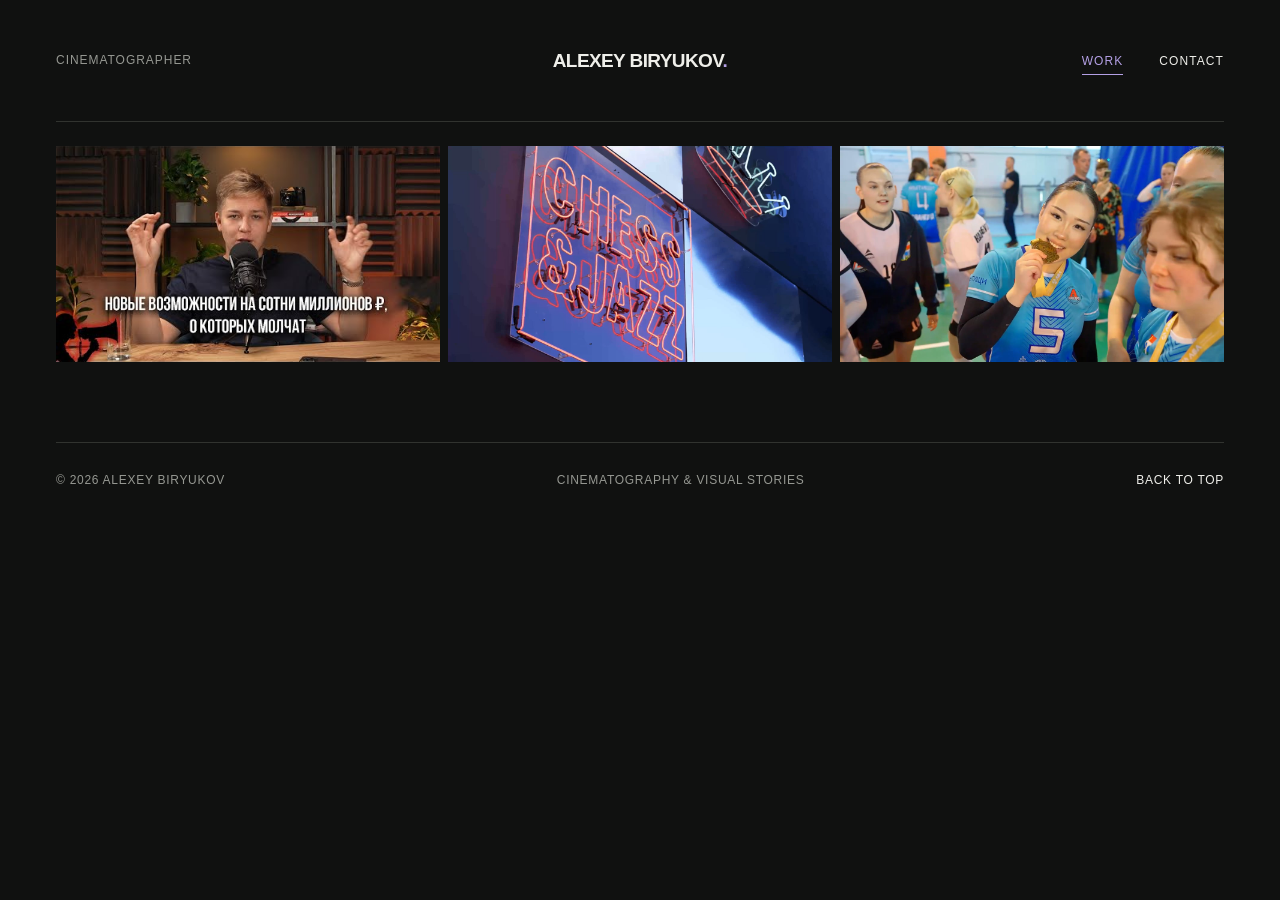
<file: portfolio/index.html>
<!doctype html>
<html lang="en">
<head>
  <meta charset="utf-8">
  <meta name="viewport" content="width=device-width, initial-scale=1">
  <meta name="theme-color" content="#101110">
  <meta name="description" content="Alexey Biryukov — cinematographer. Selected films and visual stories.">
  <title>Alexey Biryukov — Cinematographer</title>
  <link rel="icon" href="assets/favicon.svg" type="image/svg+xml">
  <link rel="stylesheet" href="styles.css?v=20261006-1">
  <script src="script.js?v=20261006-1" defer></script>
</head>
<body>
  <a class="skip-link" href="#work">Skip to work</a>
  <header class="site-header wrap">
    <span class="header-role">CINEMATOGRAPHER</span>
    <a class="wordmark" href="#top" aria-label="Alexey Biryukov — home">ALEXEY BIRYUKOV<span class="wordmark-dot">.</span></a>
    <nav aria-label="Main navigation">
      <a href="#work" aria-current="location">WORK</a>
      <a href="contact.html">CONTACT</a>
    </nav>
  </header>
  <main id="top">
    <section class="work wrap" id="work" aria-labelledby="work-title">
      <h1 class="visually-hidden" id="work-title">Alexey Biryukov — Work</h1>
      <div class="project-grid">
        <article class="project">
          <a class="project-preview" href="https://www.youtube.com/watch?v=fUOPJE0zx6M" data-provider="youtube" data-film="fUOPJE0zx6M" data-title="Новое направление бизнеса на СНГ рынке"  aria-label="Play Новое направление бизнеса на СНГ рынке">
            <img src="assets/ecomartem-business.jpg" alt="Новое направление бизнеса на СНГ рынке — film thumbnail" width="1280" height="720">
            <span class="play-control" aria-hidden="true"><svg viewBox="0 0 24 24"><path d="m9 5 11 7-11 7Z" fill="currentColor"/></svg></span>
            <span class="preview-bottom"><span>Новое направление бизнеса на СНГ рынке</span><span>YouTube</span></span>
          </a>
        </article>
        <article class="project">
          <a class="project-preview" href="https://vimeo.com/1233458488" data-provider="vimeo" data-film="1233458488" data-title="Chess and Jazz Moscow" data-year="2026" data-duration="02:17" aria-label="Play Chess and Jazz Moscow">
            <img src="assets/chess-and-jazz.jpg" alt="Chess and Jazz Moscow — film thumbnail" width="1280" height="720">
            <span class="play-control" aria-hidden="true"><svg viewBox="0 0 24 24"><path d="m9 5 11 7-11 7Z" fill="currentColor"/></svg></span>
            <span class="preview-bottom"><span>Chess and Jazz Moscow</span><span>02:17</span></span>
          </a>
        </article>
        <article class="project">
          <a class="project-preview" href="https://vimeo.com/1233450452" data-provider="vimeo" data-film="1233450452" data-title="Volleyball DLVL" data-year="2026" data-duration="04:27" aria-label="Play Volleyball DLVL">
            <img src="assets/volleyball-dlvl.jpg" alt="Volleyball DLVL — film thumbnail" width="1280" height="720">
            <span class="play-control" aria-hidden="true"><svg viewBox="0 0 24 24"><path d="m9 5 11 7-11 7Z" fill="currentColor"/></svg></span>
            <span class="preview-bottom"><span>Volleyball DLVL</span><span>04:27</span></span>
          </a>
        </article>
      </div>
    </section>
  </main>
  <footer class="site-footer wrap"><span>© <span id="year">2026</span> ALEXEY BIRYUKOV</span><span>CINEMATOGRAPHY & VISUAL STORIES</span><a href="#top">BACK TO TOP</a></footer>
  <dialog class="film-dialog" aria-labelledby="film-title">
    <div class="dialog-header"><h2 id="film-title">Новое направление бизнеса на СНГ рынке</h2><button class="close-film" type="button" aria-label="Close film">CLOSE <span aria-hidden="true">×</span></button></div>
    <div class="player-shell"><p class="player-loading" role="status">Loading film…</p><div id="player-mount"></div></div>
    <div class="dialog-footer"><span>YouTube</span><a href="https://www.youtube.com/watch?v=fUOPJE0zx6M" target="_blank" rel="noopener noreferrer">Watch on YouTube</a></div>
  </dialog>
</body>
</html>
</file>
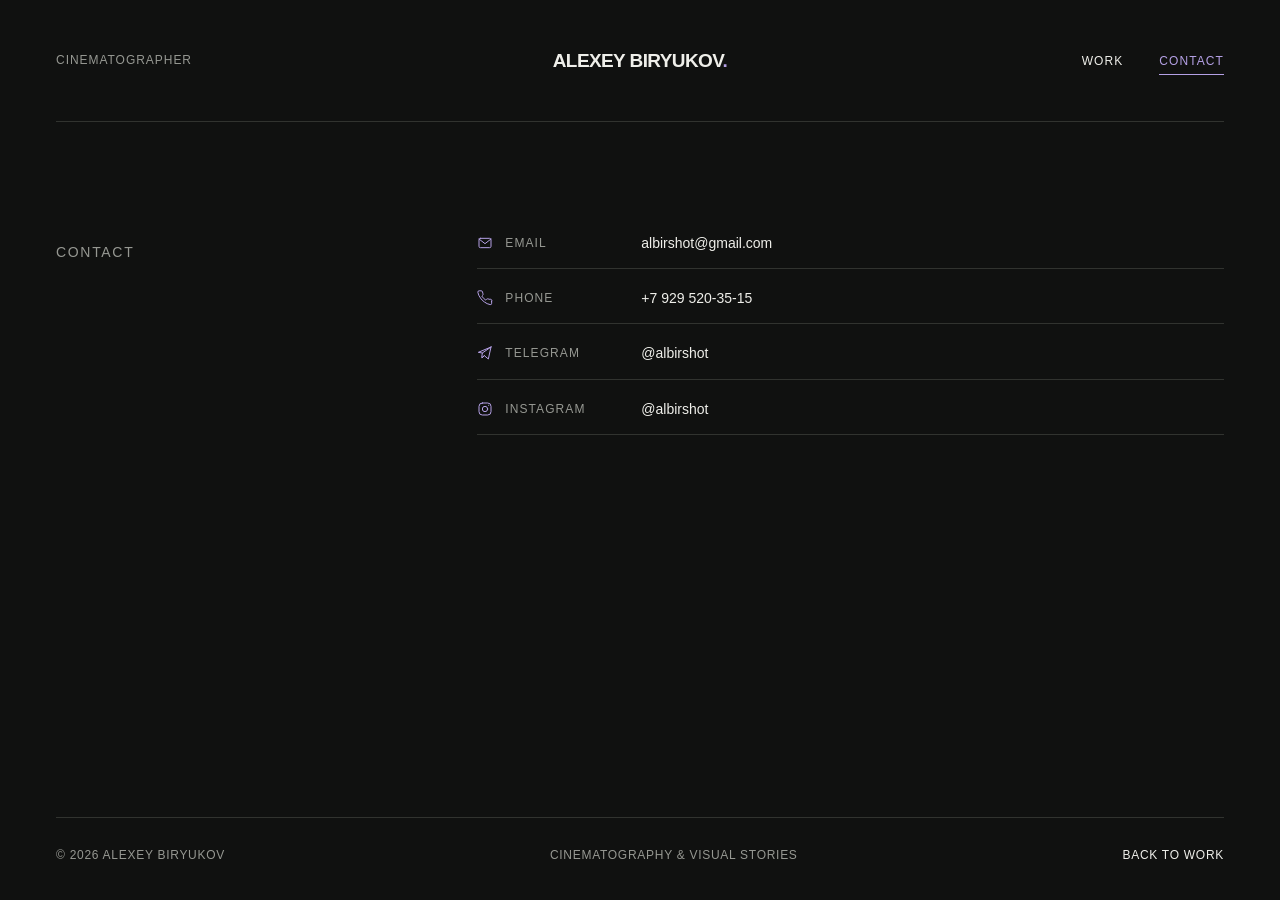
<file: portfolio/contact.html>
<!doctype html>
<html lang="en">
<head>
  <meta charset="utf-8">
  <meta name="viewport" content="width=device-width, initial-scale=1">
  <meta name="theme-color" content="#101110">
  <meta name="description" content="Contact cinematographer Alexey Biryukov by phone, email, Telegram or Instagram.">
  <title>Contact — Alexey Biryukov</title>
  <link rel="icon" href="assets/favicon.svg" type="image/svg+xml">
  <link rel="stylesheet" href="styles.css?v=20261006-1">
  <script src="script.js?v=20261006-1" defer></script>
</head>
<body class="contact-page" id="top">
  <a class="skip-link" href="#contacts">Skip to contacts</a>
  <header class="site-header wrap">
    <span class="header-role">CINEMATOGRAPHER</span>
    <a class="wordmark" href="index.html" aria-label="Alexey Biryukov — home">ALEXEY BIRYUKOV<span class="wordmark-dot">.</span></a>
    <nav aria-label="Main navigation">
      <a href="index.html">WORK</a>
      <a href="contact.html" aria-current="page">CONTACT</a>
    </nav>
  </header>
  <main class="contact-main wrap" id="contacts">
    <h1>Contact</h1>
    <address class="contact-list">
      <a href="mailto:albirshot@gmail.com"><span class="contact-label"><svg class="contact-icon" viewBox="0 0 24 24" fill="none" stroke="currentColor" stroke-width="1.5" stroke-linecap="round" stroke-linejoin="round" aria-hidden="true" focusable="false"><rect x="3" y="5" width="18" height="14" rx="2"/><path d="m3 6 9 7 9-7"/></svg>EMAIL</span><span class="contact-value">albirshot@gmail.com</span></a>
      <a href="tel:+79295203515"><span class="contact-label"><svg class="contact-icon" viewBox="0 0 24 24" fill="none" stroke="currentColor" stroke-width="1.5" stroke-linecap="round" stroke-linejoin="round" aria-hidden="true" focusable="false"><path d="M22 16.92v3a2 2 0 0 1-2.18 2A19.79 19.79 0 0 1 11.19 18a19.5 19.5 0 0 1-6-6 19.79 19.79 0 0 1-3.91-8.67A2 2 0 0 1 3.26 1.2h3a2 2 0 0 1 2 1.72c.12.96.36 1.9.7 2.8a2 2 0 0 1-.45 2.11L7.24 9.1a16 16 0 0 0 6 6l1.27-1.27a2 2 0 0 1 2.11-.45c.9.34 1.84.58 2.8.7A2 2 0 0 1 22 16.92Z"/></svg>PHONE</span><span class="contact-value">+7 929 520-35-15</span></a>
      <a href="https://t.me/albirshot" target="_blank" rel="noopener noreferrer"><span class="contact-label"><svg class="contact-icon" viewBox="0 0 24 24" fill="none" stroke="currentColor" stroke-width="1.5" stroke-linecap="round" stroke-linejoin="round" aria-hidden="true" focusable="false"><path d="m21 3-4 18-6-5-4 3 1-7L21 3Z"/><path d="m21 3-19 8 6 1m0 7 3-3"/></svg>TELEGRAM</span><span class="contact-value">@albirshot</span></a>
      <a href="https://www.instagram.com/albirshot/" target="_blank" rel="noopener noreferrer"><span class="contact-label"><svg class="contact-icon" viewBox="0 0 24 24" fill="none" stroke="currentColor" stroke-width="1.5" stroke-linecap="round" stroke-linejoin="round" aria-hidden="true" focusable="false"><rect x="3" y="3" width="18" height="18" rx="5"/><circle cx="12" cy="12" r="4"/><circle cx="17.5" cy="6.5" r=".8" fill="currentColor" stroke="none"/></svg>INSTAGRAM</span><span class="contact-value">@albirshot</span></a>
    </address>
  </main>
  <footer class="site-footer wrap"><span>© <span id="year">2026</span> ALEXEY BIRYUKOV</span><span>CINEMATOGRAPHY & VISUAL STORIES</span><a href="index.html">BACK TO WORK</a></footer>
</body>
</html>
</file>
<file: portfolio/styles.css>
:root{color-scheme:dark;--bg:#101110;--text:#efefea;--muted:#969892;--line:#31332f;--accent:#b4a0e5;font-family:Arial,Helvetica,sans-serif;font-synthesis:none;scroll-behavior:smooth;scroll-padding-top:28px}
*{box-sizing:border-box}body{margin:0;background:var(--bg);color:var(--text);-webkit-font-smoothing:antialiased}body.player-open{overflow:hidden}a{color:inherit;text-decoration:none}button{font:inherit;color:inherit}a,button{-webkit-tap-highlight-color:transparent}a:focus-visible,button:focus-visible{outline:2px solid var(--accent);outline-offset:7px}::selection{background:var(--accent);color:var(--bg)}.wrap{width:calc(100% - 112px);max-width:1664px;margin-inline:auto}.muted{color:var(--muted)}.skip-link{position:fixed;top:12px;left:12px;transform:translateY(-180%);z-index:100;background:var(--text);color:var(--bg);padding:14px}.skip-link:focus{transform:translateY(0)}
.site-header{height:122px;display:grid;grid-template-columns:1fr auto 1fr;align-items:center;border-bottom:1px solid var(--line)}.wordmark{white-space:nowrap;font-size:19px;font-weight:700;letter-spacing:-.6px;line-height:1.05}.wordmark-dot{color:var(--accent)}.header-role{font-size:12px;line-height:1.6;letter-spacing:.08em;color:var(--muted);margin-left:0}nav{display:flex;gap:36px;justify-self:end}nav a,.text-link{font-size:12px;letter-spacing:.09em;position:relative;padding-block:12px}nav a::after,.text-link::after{content:"";position:absolute;left:0;bottom:5px;width:100%;height:1px;background:var(--accent);transform:scaleX(0);transform-origin:left;transition:transform .3s}nav a:hover::after,nav a[aria-current]::after,.text-link:hover::after{transform:scaleX(1)}
nav a{transition:color .3s}nav a:hover,nav a[aria-current]{color:var(--accent)}.site-footer a:hover,.dialog-footer a:hover,.close-film:hover{color:var(--accent)}
.visually-hidden{position:absolute;width:1px;height:1px;padding:0;margin:-1px;overflow:hidden;clip:rect(0,0,0,0);white-space:nowrap;border:0}
.work{padding-top:24px;padding-bottom:80px;border-bottom:1px solid var(--line)}.project-grid{display:grid;grid-template-columns:repeat(3,minmax(0,1fr));gap:8px}.project{min-width:0}.project-preview{display:block;position:relative;aspect-ratio:16/9;overflow:hidden;background:#070807;isolation:isolate}.project-preview img{display:block;width:100%;height:100%;object-fit:cover;transition:transform .8s cubic-bezier(.22,1,.36,1),filter .6s}.project-preview::after{content:"";position:absolute;inset:0;background:linear-gradient(transparent 45%,rgba(0,0,0,.8));opacity:0;transition:opacity .35s;pointer-events:none}.preview-bottom{position:absolute;left:18px;right:18px;bottom:16px;display:flex;justify-content:space-between;gap:12px;z-index:1;font-size:12px;letter-spacing:.06em;opacity:0;transform:translateY(5px);transition:opacity .35s,transform .35s}.preview-bottom>span:last-child{color:#ddd;white-space:nowrap}.play-control{position:absolute;left:50%;top:50%;transform:translate(-50%,-50%);display:grid;place-items:center;width:48px;height:48px;border:1px solid var(--accent);color:var(--accent);border-radius:50%;background:rgba(35,24,53,.5);backdrop-filter:blur(8px);z-index:2;opacity:0;transition:opacity .35s}.play-control svg{width:22px;height:22px}.project-preview:hover img,.project-preview:focus-visible img{transform:scale(1.035);filter:brightness(.8)}.project-preview:hover::after,.project-preview:focus-visible::after,.project-preview:hover .play-control,.project-preview:focus-visible .play-control{opacity:1}.project-preview:hover .preview-bottom,.project-preview:focus-visible .preview-bottom{opacity:1;transform:translateY(0)}.site-footer{padding-block:30px 38px;display:flex;justify-content:space-between;gap:24px;color:var(--muted);font-size:12px;letter-spacing:.06em}.site-footer a{color:var(--text)}
.film-dialog{width:min(1200px,calc(100% - 48px));max-width:none;max-height:calc(100dvh - 40px);padding:24px;border:1px solid var(--line);background:#101110;color:var(--text);overflow:auto}.film-dialog::backdrop{background:rgba(0,0,0,.9);backdrop-filter:blur(10px)}.dialog-header,.dialog-footer{display:flex;align-items:center;justify-content:space-between;gap:24px}.dialog-header{margin-bottom:22px}.dialog-header h2{font-size:20px;font-weight:400;margin:0}.close-film{background:none;border:0;cursor:pointer;font-size:12px;letter-spacing:.1em;display:flex;align-items:center;gap:20px;min-height:44px}.close-film span{font-size:30px;font-weight:300}.player-shell{position:relative;aspect-ratio:16/9;background:#000}.player-loading{position:absolute;inset:0;display:grid;place-items:center;margin:0;color:var(--muted);font-size:14px}.player-loading[hidden]{display:none}#player-mount,#player-mount iframe{position:absolute;inset:0;width:100%;height:100%;border:0}.dialog-footer{padding-top:21px;font-size:13px;color:var(--muted)}.dialog-footer a{color:var(--text);text-decoration:underline;text-underline-offset:5px}
@media(max-width:1000px){.wrap{width:calc(100% - 64px)}.header-role{margin-left:0}nav{gap:24px}.site-footer>span:nth-child(2){display:none}}
@media(max-width:760px){.site-header{grid-template-columns:1fr auto}.project-grid{grid-template-columns:repeat(2,minmax(0,1fr))}.header-role{display:none}}
@media(max-width:600px){.wrap{width:calc(100% - 36px)}.site-header{height:99px}.wordmark{font-size:16px}nav{gap:19px}nav a{font-size:12px;letter-spacing:.04em;padding-block:15px}.work{padding-top:18px;padding-bottom:44px}.project-grid{grid-template-columns:1fr;gap:12px}.site-footer{font-size:12px;gap:12px;padding-block:25px}.film-dialog{width:calc(100% - 20px);padding:14px;max-height:calc(100dvh - 20px)}.dialog-header{margin-bottom:12px;gap:10px}.dialog-header h2{font-size:17px}.close-film{gap:10px;font-size:12px}}
@media(hover:none){.preview-bottom,.play-control,.project-preview::after{opacity:1}.preview-bottom{transform:none}}
.contact-page{min-height:100svh;display:flex;flex-direction:column}.contact-page .site-header{flex-shrink:0}.contact-main{flex:1;display:grid;grid-template-columns:1fr 2fr;align-content:start;gap:48px;padding-block:100px 120px;border-bottom:1px solid var(--line)}.contact-main h1{font-size:14px;font-weight:400;letter-spacing:.12em;text-transform:uppercase;margin:0;padding-top:22px;color:var(--muted)}.contact-list{font-style:normal;max-width:900px}.contact-list a{display:grid;grid-template-columns:140px minmax(0,1fr);align-items:center;gap:24px;padding:12px 0 16px;margin-bottom:8px;border-bottom:1px solid var(--line);transition:color .3s,border-color .3s}.contact-list a:last-child{margin-bottom:0}.contact-list a:hover{color:var(--accent);border-color:var(--accent)}.contact-icon{color:var(--accent);width:16px;height:16px;flex-shrink:0}.contact-label{display:flex;align-items:center;gap:12px;font-size:12px;letter-spacing:.09em;color:var(--muted)}.contact-value{font-size:14px;letter-spacing:0;overflow-wrap:anywhere;line-height:1.3}
@media(max-width:1000px){.contact-main{grid-template-columns:1fr 3fr;gap:32px}.contact-list a{grid-template-columns:1fr;gap:12px}}
@media(max-width:600px){.contact-main{display:block;padding-block:48px 64px}.contact-main h1{padding-top:0;margin-bottom:28px}.contact-list a{padding-block:12px 16px}.contact-value{font-size:14px}}
@media(max-width:380px){.wordmark{font-size:14px}nav{gap:12px}}
@media(prefers-reduced-motion:reduce){:root{scroll-behavior:auto}*,*::before,*::after{transition:none!important;animation:none!important}}

.preview-bottom>span:first-child{min-width:0;display:-webkit-box;-webkit-line-clamp:2;-webkit-box-orient:vertical;overflow:hidden;line-height:1.4}.preview-bottom>span:last-child{flex-shrink:0}.dialog-header h2{min-width:0;overflow-wrap:anywhere}.close-film{flex-shrink:0}
</file>
